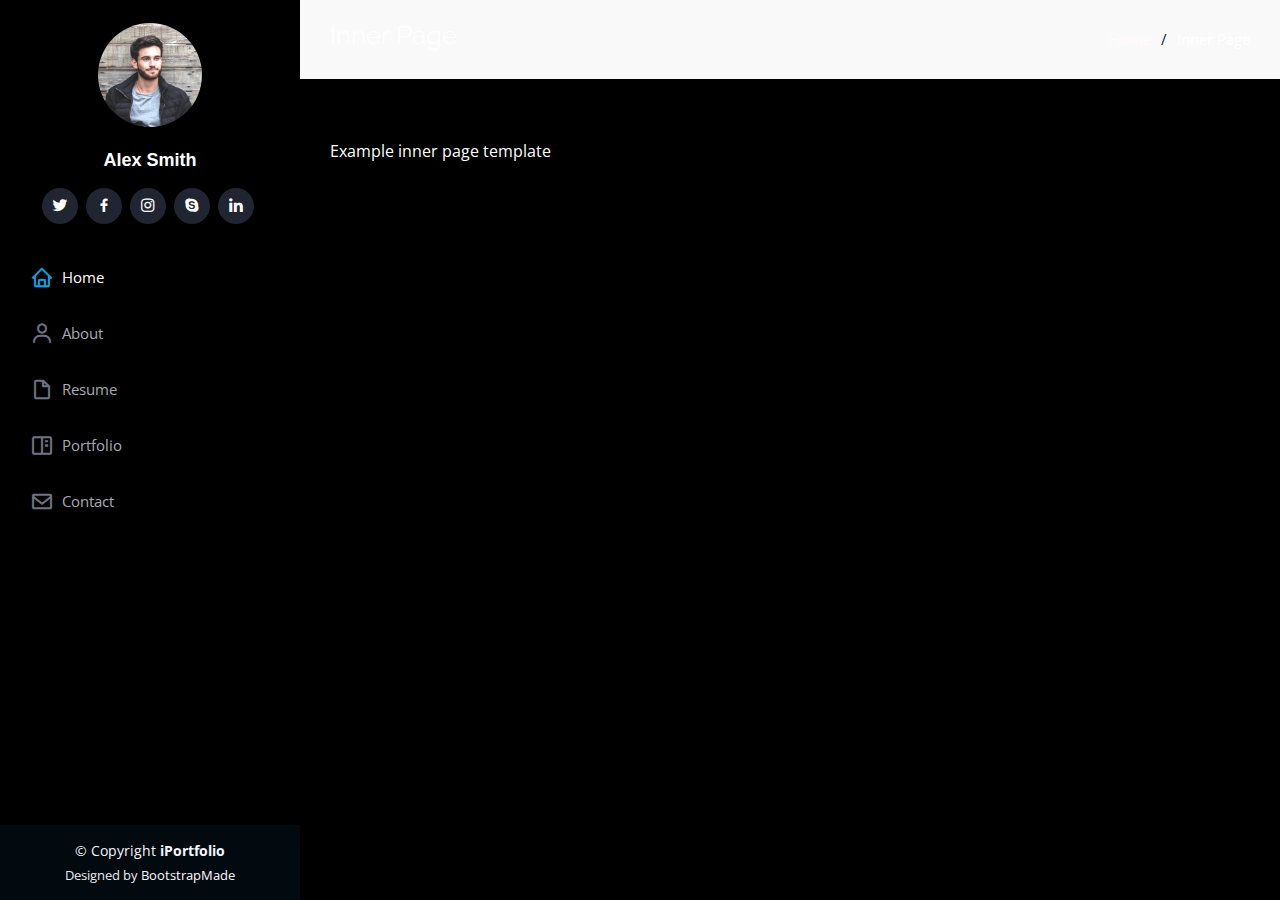
<file: inner-page.html>
<!DOCTYPE html>
<html lang="en">

<head>
  <meta charset="utf-8">
  <meta content="width=device-width, initial-scale=1.0" name="viewport">

  <title>Inner Page - iPortfolio Bootstrap Template</title>
  <meta content="" name="description">
  <meta content="" name="keywords">

  <!-- Favicons -->
  <link href="assets/img/favicon.png" rel="icon">
  <link href="assets/img/apple-touch-icon.png" rel="apple-touch-icon">

  <!-- Google Fonts -->
  <link href="https://fonts.googleapis.com/css?family=Open+Sans:300,300i,400,400i,600,600i,700,700i|Raleway:300,300i,400,400i,500,500i,600,600i,700,700i|Poppins:300,300i,400,400i,500,500i,600,600i,700,700i" rel="stylesheet">

  <!-- Vendor CSS Files -->
  <link href="assets/vendor/aos/aos.css" rel="stylesheet">
  <link href="assets/vendor/bootstrap/css/bootstrap.min.css" rel="stylesheet">
  <link href="assets/vendor/bootstrap-icons/bootstrap-icons.css" rel="stylesheet">
  <link href="assets/vendor/boxicons/css/boxicons.min.css" rel="stylesheet">
  <link href="assets/vendor/glightbox/css/glightbox.min.css" rel="stylesheet">
  <link href="assets/vendor/swiper/swiper-bundle.min.css" rel="stylesheet">

  <!-- Template Main CSS File -->
  <link href="assets/css/style.css" rel="stylesheet">

  <!-- =======================================================
  * Template Name: iPortfolio
  * Updated: Jul 27 2023 with Bootstrap v5.3.1
  * Template URL: https://bootstrapmade.com/iportfolio-bootstrap-portfolio-websites-template/
  * Author: BootstrapMade.com
  * License: https://bootstrapmade.com/license/
  ======================================================== -->
</head>

<body>

  <!-- ======= Mobile nav toggle button ======= -->
  <i class="bi bi-list mobile-nav-toggle d-xl-none"></i>

  <!-- ======= Header ======= -->
  <header id="header">
    <div class="d-flex flex-column">

      <div class="profile">
        <img src="assets/img/profile-img.jpg" alt="" class="img-fluid rounded-circle">
        <h1 class="text-light"><a href="index.html">Alex Smith</a></h1>
        <div class="social-links mt-3 text-center">
          <a href="#" class="twitter"><i class="bx bxl-twitter"></i></a>
          <a href="#" class="facebook"><i class="bx bxl-facebook"></i></a>
          <a href="#" class="instagram"><i class="bx bxl-instagram"></i></a>
          <a href="#" class="google-plus"><i class="bx bxl-skype"></i></a>
          <a href="#" class="linkedin"><i class="bx bxl-linkedin"></i></a>
        </div>
      </div>

      <nav id="navbar" class="nav-menu navbar">
        <ul>
          <li><a href="#hero" class="nav-link scrollto active"><i class="bx bx-home"></i> <span>Home</span></a></li>
          <li><a href="#about" class="nav-link scrollto"><i class="bx bx-user"></i> <span>About</span></a></li>
          <li><a href="#resume" class="nav-link scrollto"><i class="bx bx-file-blank"></i> <span>Resume</span></a></li>
          <li><a href="#portfolio" class="nav-link scrollto"><i class="bx bx-book-content"></i> <span>Portfolio</span></a></li>
          <li><a href="#contact" class="nav-link scrollto"><i class="bx bx-envelope"></i> <span>Contact</span></a></li>
        </ul>
      </nav><!-- .nav-menu -->
    </div>
  </header><!-- End Header -->

  <main id="main">

    <!-- ======= Breadcrumbs ======= -->
    <section class="breadcrumbs">
      <div class="container">

        <div class="d-flex justify-content-between align-items-center">
          <h2>Inner Page</h2>
          <ol>
            <li><a href="index.html">Home</a></li>
            <li>Inner Page</li>
          </ol>
        </div>

      </div>
    </section><!-- End Breadcrumbs -->

    <section class="inner-page">
      <div class="container">
        <p>
          Example inner page template
        </p>
      </div>
    </section>

  </main><!-- End #main -->

  <!-- ======= Footer ======= -->
  <footer id="footer">
    <div class="container">
      <div class="copyright">
        &copy; Copyright <strong><span>iPortfolio</span></strong>
      </div>
      <div class="credits">
        <!-- All the links in the footer should remain intact. -->
        <!-- You can delete the links only if you purchased the pro version. -->
        <!-- Licensing information: https://bootstrapmade.com/license/ -->
        <!-- Purchase the pro version with working PHP/AJAX contact form: https://bootstrapmade.com/iportfolio-bootstrap-portfolio-websites-template/ -->
        Designed by <a href="https://bootstrapmade.com/">BootstrapMade</a>
      </div>
    </div>
  </footer><!-- End  Footer -->

  <a href="#" class="back-to-top d-flex align-items-center justify-content-center"><i class="bi bi-arrow-up-short"></i></a>

  <!-- Vendor JS Files -->
  <script src="assets/vendor/purecounter/purecounter_vanilla.js"></script>
  <script src="assets/vendor/aos/aos.js"></script>
  <script src="assets/vendor/bootstrap/js/bootstrap.bundle.min.js"></script>
  <script src="assets/vendor/glightbox/js/glightbox.min.js"></script>
  <script src="assets/vendor/isotope-layout/isotope.pkgd.min.js"></script>
  <script src="assets/vendor/swiper/swiper-bundle.min.js"></script>
  <script src="assets/vendor/typed.js/typed.umd.js"></script>
  <script src="assets/vendor/waypoints/noframework.waypoints.js"></script>
  <script src="assets/vendor/php-email-form/validate.js"></script>

  <!-- Template Main JS File -->
  <script src="assets/js/main.js"></script>

</body>

</html>
</file>
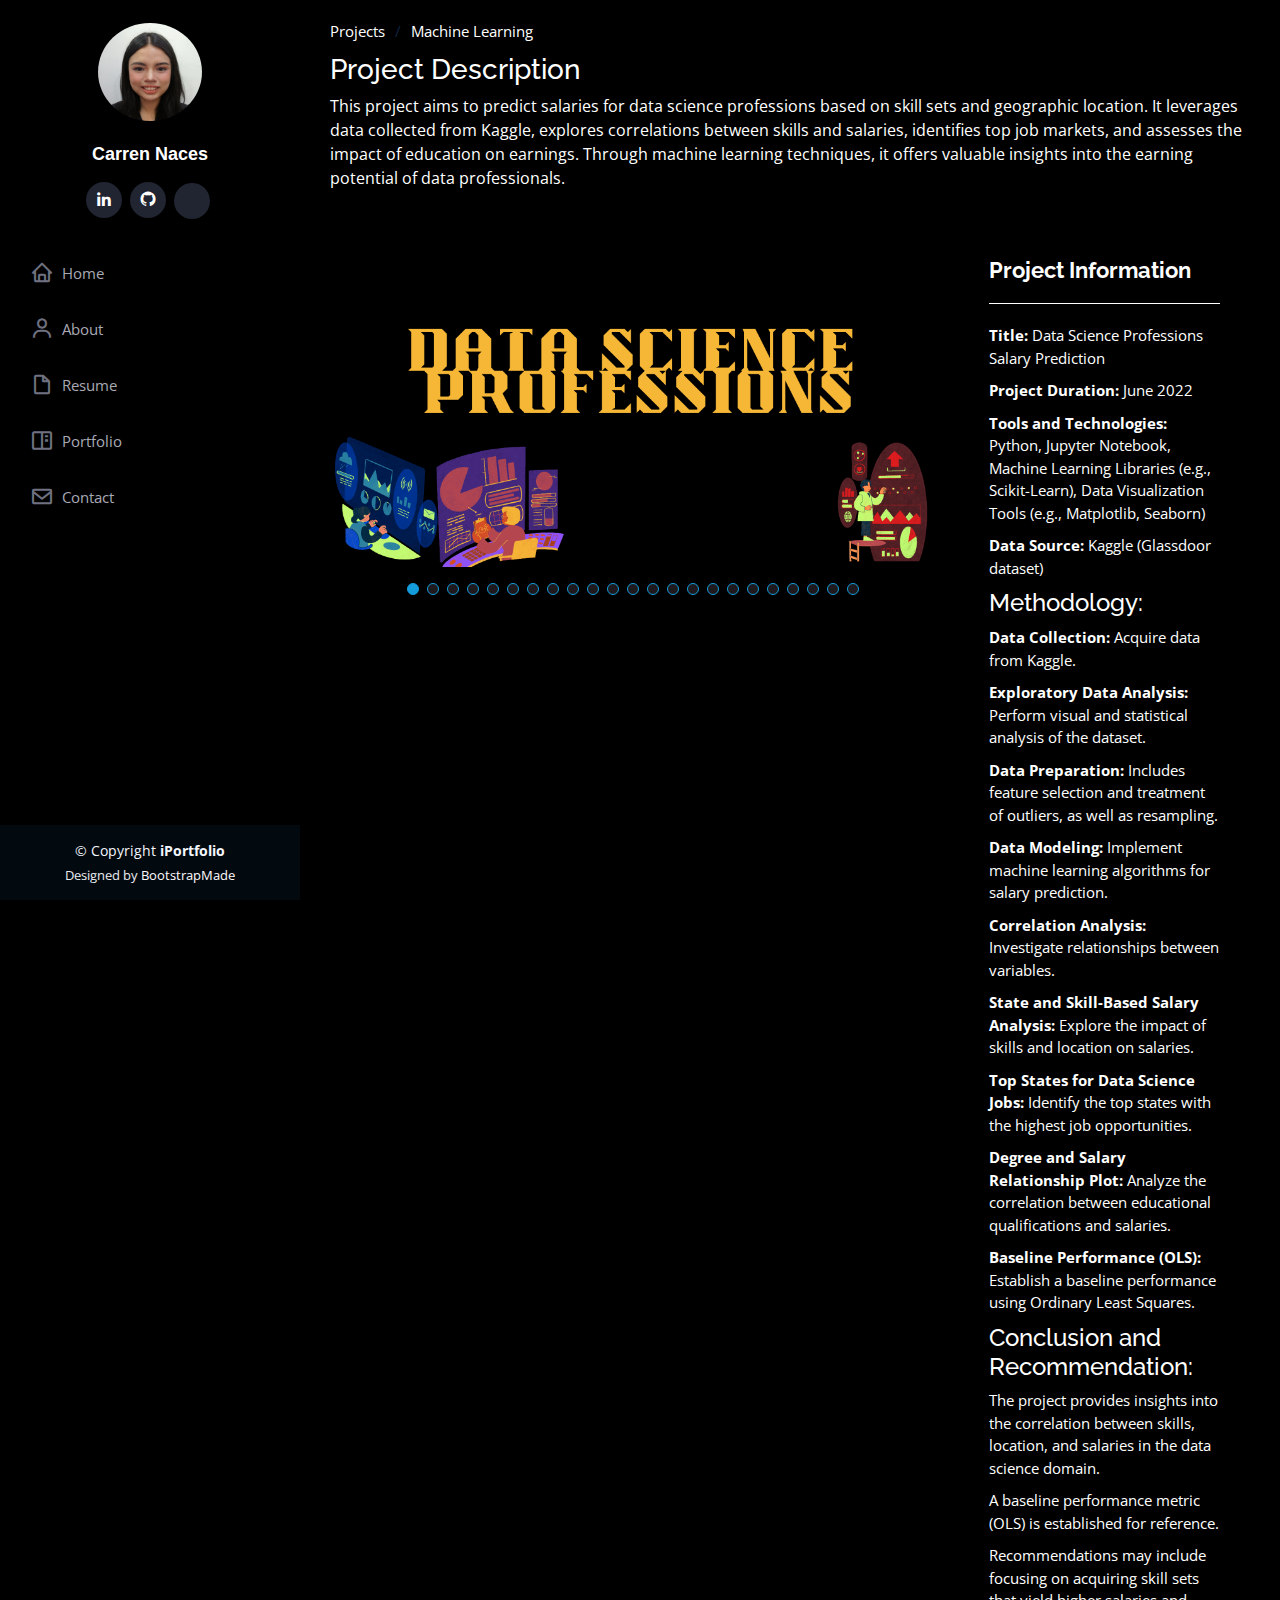
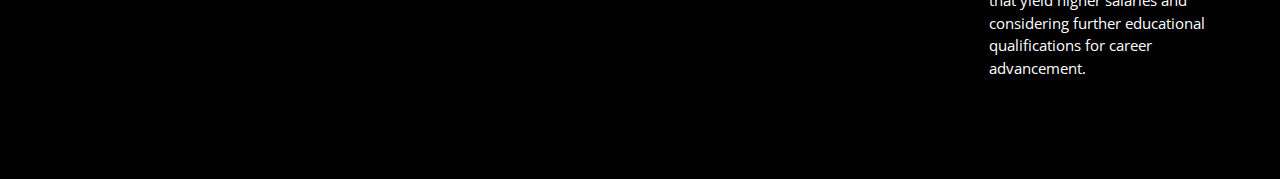
<file: machine_learning.html>
<!DOCTYPE html>
<html lang="en">

<head>
  <meta charset="utf-8">
  <meta content="width=device-width, initial-scale=1.0" name="viewport">

  <title>Portfolio Details - iPortfolio Bootstrap Template</title>
  <meta content="" name="description">
  <meta content="" name="keywords">

  <!-- Favicons -->
  <link href="assets/img/favicon.png" rel="icon">
  <link href="assets/img/apple-touch-icon.png" rel="apple-touch-icon">

  <!-- Google Fonts -->
  <link href="https://fonts.googleapis.com/css?family=Open+Sans:300,300i,400,400i,600,600i,700,700i|Raleway:300,300i,400,400i,500,500i,600,600i,700,700i|Poppins:300,300i,400,400i,500,500i,600,600i,700,700i" rel="stylesheet">

  <!-- Vendor CSS Files -->
  <link href="assets/vendor/aos/aos.css" rel="stylesheet">
  <link href="assets/vendor/bootstrap/css/bootstrap.min.css" rel="stylesheet">
  <link href="assets/vendor/bootstrap-icons/bootstrap-icons.css" rel="stylesheet">
  <link href="assets/vendor/boxicons/css/boxicons.min.css" rel="stylesheet">
  <link href="assets/vendor/glightbox/css/glightbox.min.css" rel="stylesheet">
  <link href="assets/vendor/swiper/swiper-bundle.min.css" rel="stylesheet">

  <!-- Template Main CSS File -->
  <link href="assets/css/style.css" rel="stylesheet">

  <!-- =======================================================
  * Template Name: iPortfolio
  * Updated: Jul 27 2023 with Bootstrap v5.3.1
  * Template URL: https://bootstrapmade.com/iportfolio-bootstrap-portfolio-websites-template/
  * Author: BootstrapMade.com
  * License: https://bootstrapmade.com/license/
  ======================================================== -->
</head>

<body>

  <!-- ======= Mobile nav toggle button ======= -->
  <i class="bi bi-list mobile-nav-toggle d-xl-none"></i>

  <!-- ======= Header ======= -->
  <header id="header">
    <div class="d-flex flex-column">

      <div class="profile">
        <img src="assets/img/prof.jpg" alt="" class="img-fluid rounded-circle">
        <h1 class="text-light"><a href="index.html">Carren Naces</a></h1>
        <div class="social-links mt-3 text-center">
          <a href="https://www.linkedin.com/in/carreneuricanaces/" class="linkedin"><i class="bx bxl-linkedin"></i></a>
          <a href="https://github.com/carreneurica" class="github"><i class="bx bxl-github"></i></a>
          <a href="https://www.kaggle.com/carreneuricanaces" class="kaggle"><i class="bx bxl-kaggle"></i></a>
      </div>
      </div>

      <nav id="navbar" class="nav-menu navbar">
        <ul>
          <li><a href="index.html" class="nav-link"><i class="bx bx-home"></i> <span>Home</span></a></li>
          <li><a href="index.html#about" class="nav-link"><i class="bx bx-user"></i> <span>About</span></a></li>
          <li><a href="index.html#resume" class="nav-link"><i class="bx bx-file-blank"></i> <span>Resume</span></a></li>
          <li><a href="index.html#portfolio" class="nav-link"><i class="bx bx-book-content"></i> <span>Portfolio</span></a></li>
          <li><a href="index.html#contact" class="nav-link"><i class="bx bx-envelope"></i> <span>Contact</span></a></li>
        </ul>
      </nav><!-- .nav-menu -->
    </div>
  </header><!-- End Header -->

  <main id="main">

    <!-- ======= Breadcrumbs ======= -->
    <section id="breadcrumbs" class="breadcrumbs">
      <div class="container">

        <div class="d-flex justify-content-between align-items-center">

          <ol>
            <li>Projects</li>
            <li>Machine Learning</li>
          </ol>
        </div>

        <div class="col-lg-12">
          <div class="portfolio-description">
            <h3>Project Description</h3>
            <p>
              This project aims to predict salaries for data science professions based on skill sets and geographic location. It leverages data collected from Kaggle, explores correlations between skills and salaries, identifies top job markets, and assesses the impact of education on earnings. Through machine learning techniques, it offers valuable insights into the earning potential of data professionals.
            </p>
          </div>




      </div>
    </section><!-- End Breadcrumbs -->

<!-- ======= Portfolio Details Section ======= -->
<section id="portfolio-details" class="portfolio-details">
  <div class="container">
    <div class="row gy-4">
      <div class="col-lg-8">
        <div class="portfolio-details-slider swiper">
          <div class="swiper-wrapper align-items-center">
            <div class="swiper-slide">
              <img src="assets/img/port_pics/ml/a.png" alt="">
            </div>
            <div class="swiper-slide">
              <img src="assets/img/port_pics/ml/b.png" alt="">
            </div>
            <div class="swiper-slide">
              <img src="assets/img/port_pics/ml/c.png" alt="">
            </div>
            <div class="swiper-slide">
              <img src="assets/img/port_pics/ml/d.png" alt="">
            </div>
            <div class="swiper-slide">
              <img src="assets/img/port_pics/ml/e.png" alt="">
            </div>
            <div class="swiper-slide">
              <img src="assets/img/port_pics/ml/f.png" alt="">
            </div>
            <div class="swiper-slide">
              <img src="assets/img/port_pics/ml/g.png" alt="">
            </div>
            <div class="swiper-slide">
              <img src="assets/img/port_pics/ml/h.png" alt="">
            </div>
            <div class="swiper-slide">
              <img src="assets/img/port_pics/ml/i.png" alt="">
            </div>
            <div class="swiper-slide">
              <img src="assets/img/port_pics/ml/j.png" alt="">
            </div>
            <div class="swiper-slide">
              <img src="assets/img/port_pics/ml/k.png" alt="">
            </div>
            <div class="swiper-slide">
              <img src="assets/img/port_pics/ml/l.png" alt="">
            </div>
            <div class="swiper-slide">
              <img src="assets/img/port_pics/ml/m.png" alt="">
            </div>
            <div class="swiper-slide">
              <img src="assets/img/port_pics/ml/n.png" alt="">
            </div>
            <div class="swiper-slide">
              <img src="assets/img/port_pics/ml/o.png" alt="">
            </div>
            <div class="swiper-slide">
              <img src="assets/img/port_pics/ml/p.png" alt="">
            </div>
            <div class="swiper-slide">
              <img src="assets/img/port_pics/ml/q.png" alt="">
            </div>
            <div class="swiper-slide">
              <img src="assets/img/port_pics/ml/r.png" alt="">
            </div>
            <div class="swiper-slide">
              <img src="assets/img/port_pics/ml/s.png" alt="">
            </div>
            <div class="swiper-slide">
              <img src="assets/img/port_pics/ml/t.png" alt="">
            </div>
            <div class="swiper-slide">
              <img src="assets/img/port_pics/ml/u.png" alt="">
            </div>
            <div class="swiper-slide">
              <img src="assets/img/port_pics/ml/v.png" alt="">
            </div>
            <div class="swiper-slide">
              <img src="assets/img/port_pics/ml/w.png" alt="">
            </div>

          </div>
          <div class="swiper-pagination"></div>
        </div>
      </div>

      
      <div class="col-lg-4">
        <div class="portfolio-info">
          <h3>Project Information</h3>
          <style>
            /* Add some basic styling for better presentation */
            ul {
                list-style-type: none;
                margin: 0;
                padding: 0;
            }
    
            li {
                margin-bottom: 10px;
            }
    
            strong {
                font-weight: bold;
            }
          </style>
          <ul>
            <li><strong>Title:</strong> Data Science Professions Salary Prediction</li>
            <li><strong>Project Duration:</strong> June 2022 </li>
            <li><strong>Tools and Technologies:</strong> Python, Jupyter Notebook, Machine Learning Libraries (e.g., Scikit-Learn), Data Visualization Tools (e.g., Matplotlib, Seaborn)</li>
            <li><strong>Data Source:</strong> Kaggle (Glassdoor dataset)</li>
          </ul>
          
          <h4>Methodology:</h3>
          <ul>
            <li><strong>Data Collection:</strong> Acquire data from Kaggle.</li>
            <li><strong>Exploratory Data Analysis:</strong> Perform visual and statistical analysis of the dataset.</li>
            <li><strong>Data Preparation:</strong> Includes feature selection and treatment of outliers, as well as resampling.</li>
            <li><strong>Data Modeling:</strong> Implement machine learning algorithms for salary prediction.</li>
            <li><strong>Correlation Analysis:</strong> Investigate relationships between variables.</li>
            <li><strong>State and Skill-Based Salary Analysis:</strong> Explore the impact of skills and location on salaries.</li>
            <li><strong>Top States for Data Science Jobs:</strong> Identify the top states with the highest job opportunities.</li>
            <li><strong>Degree and Salary Relationship Plot:</strong> Analyze the correlation between educational qualifications and salaries.</li>
            <li><strong>Baseline Performance (OLS):</strong> Establish a baseline performance using Ordinary Least Squares.</li>
          </ul>
          
          <h4>Conclusion and Recommendation:</h3>
          <ul>
            <li>The project provides insights into the correlation between skills, location, and salaries in the data science domain.</li>
            <li>A baseline performance metric (OLS) is established for reference.</li>
            <li>Recommendations may include focusing on acquiring skill sets that yield higher salaries and considering further educational qualifications for career advancement.</li>
          </ul>
          

      
      </div>
    </div>

      
      </div>
    </div>


  </div>
</section>
<!-- End #main -->

  </main><!-- End #main -->

  <!-- ======= Footer ======= -->
  <footer id="footer">
    <div class="container">
      <div class="copyright">
        &copy; Copyright <strong><span>iPortfolio</span></strong>
      </div>
      <div class="credits">
        <!-- All the links in the footer should remain intact. -->
        <!-- You can delete the links only if you purchased the pro version. -->
        <!-- Licensing information: https://bootstrapmade.com/license/ -->
        <!-- Purchase the pro version with working PHP/AJAX contact form: https://bootstrapmade.com/iportfolio-bootstrap-portfolio-websites-template/ -->
        Designed by <a href="https://bootstrapmade.com/">BootstrapMade</a>
      </div>
    </div>
  </footer><!-- End  Footer -->

  <a href="#" class="back-to-top d-flex align-items-center justify-content-center"><i class="bi bi-arrow-up-short"></i></a>

  <!-- Vendor JS Files -->
  <script src="assets/vendor/purecounter/purecounter_vanilla.js"></script>
  <script src="assets/vendor/aos/aos.js"></script>
  <script src="assets/vendor/bootstrap/js/bootstrap.bundle.min.js"></script>
  <script src="assets/vendor/glightbox/js/glightbox.min.js"></script>
  <script src="assets/vendor/isotope-layout/isotope.pkgd.min.js"></script>
  <script src="assets/vendor/swiper/swiper-bundle.min.js"></script>
  <script src="assets/vendor/typed.js/typed.umd.js"></script>
  <script src="assets/vendor/waypoints/noframework.waypoints.js"></script>
  <script src="assets/vendor/php-email-form/validate.js"></script>

  <!-- Template Main JS File -->
  <script src="assets/js/main.js"></script>

</body>

</html>
</file>
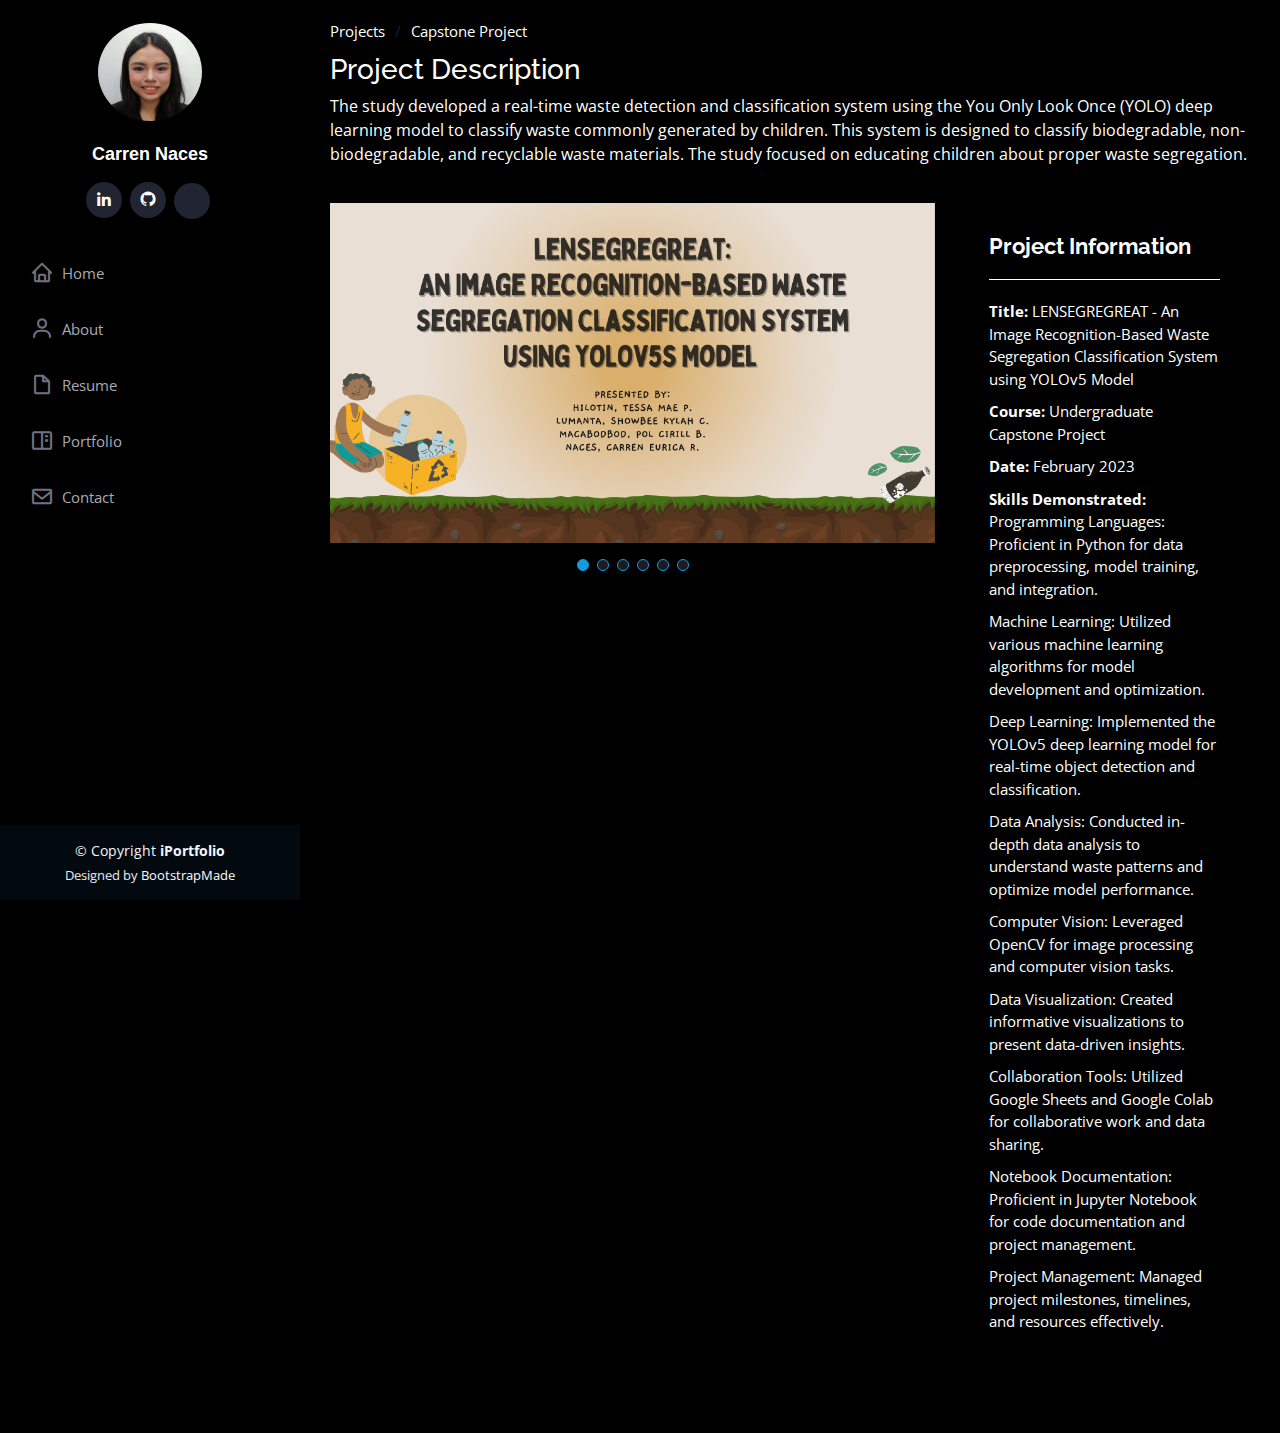
<file: portfolio-details.html>
<!DOCTYPE html>
<html lang="en">

<head>
  <meta charset="utf-8">
  <meta content="width=device-width, initial-scale=1.0" name="viewport">

  <title>Portfolio Details - iPortfolio Bootstrap Template</title>
  <meta content="" name="description">
  <meta content="" name="keywords">

  <!-- Favicons -->
  <link href="assets/img/favicon.png" rel="icon">
  <link href="assets/img/apple-touch-icon.png" rel="apple-touch-icon">

  <!-- Google Fonts -->
  <link href="https://fonts.googleapis.com/css?family=Open+Sans:300,300i,400,400i,600,600i,700,700i|Raleway:300,300i,400,400i,500,500i,600,600i,700,700i|Poppins:300,300i,400,400i,500,500i,600,600i,700,700i" rel="stylesheet">

  <!-- Vendor CSS Files -->
  <link href="assets/vendor/aos/aos.css" rel="stylesheet">
  <link href="assets/vendor/bootstrap/css/bootstrap.min.css" rel="stylesheet">
  <link href="assets/vendor/bootstrap-icons/bootstrap-icons.css" rel="stylesheet">
  <link href="assets/vendor/boxicons/css/boxicons.min.css" rel="stylesheet">
  <link href="assets/vendor/glightbox/css/glightbox.min.css" rel="stylesheet">
  <link href="assets/vendor/swiper/swiper-bundle.min.css" rel="stylesheet">

  <!-- Template Main CSS File -->
  <link href="assets/css/style.css" rel="stylesheet">

  <!-- =======================================================
  * Template Name: iPortfolio
  * Updated: Jul 27 2023 with Bootstrap v5.3.1
  * Template URL: https://bootstrapmade.com/iportfolio-bootstrap-portfolio-websites-template/
  * Author: BootstrapMade.com
  * License: https://bootstrapmade.com/license/
  ======================================================== -->
</head>

<body>

  <!-- ======= Mobile nav toggle button ======= -->
  <i class="bi bi-list mobile-nav-toggle d-xl-none"></i>

  <!-- ======= Header ======= -->
  <header id="header">
    <div class="d-flex flex-column">

      <div class="profile">
        <img src="assets/img/prof.jpg" alt="" class="img-fluid rounded-circle">
        <h1 class="text-light"><a href="index.html">Carren Naces</a></h1>
        <div class="social-links mt-3 text-center">
          <a href="https://www.linkedin.com/in/carreneuricanaces/" class="linkedin"><i class="bx bxl-linkedin"></i></a>
          <a href="https://github.com/carreneurica" class="github"><i class="bx bxl-github"></i></a>
          <a href="https://www.kaggle.com/carreneuricanaces" class="kaggle"><i class="bx bxl-kaggle"></i></a>
      </div>
      </div>

      <nav id="navbar" class="nav-menu navbar">
        <ul>
          <li><a href="index.html" class="nav-link"><i class="bx bx-home"></i> <span>Home</span></a></li>
          <li><a href="index.html#about" class="nav-link"><i class="bx bx-user"></i> <span>About</span></a></li>
          <li><a href="index.html#resume" class="nav-link"><i class="bx bx-file-blank"></i> <span>Resume</span></a></li>
          <li><a href="index.html#portfolio" class="nav-link"><i class="bx bx-book-content"></i> <span>Portfolio</span></a></li>
          <li><a href="index.html#contact" class="nav-link"><i class="bx bx-envelope"></i> <span>Contact</span></a></li>
        </ul>
      </nav><!-- .nav-menu -->
    </div>
  </header><!-- End Header -->

  <main id="main">

    <!-- ======= Breadcrumbs ======= -->
    <section id="breadcrumbs" class="breadcrumbs">
      <div class="container">

        <div class="d-flex justify-content-between align-items-center">

          <ol>
            <li>Projects</li>
            <li>Capstone Project</li>
          </ol>
        </div>

        <div class="col-lg-12">
          <div class="portfolio-description">
            <h3>Project Description</h3>
            <p>
              The study developed a real-time waste detection and classification system using the You Only Look Once (YOLO) deep learning model to classify waste commonly generated by children. This system is designed to classify biodegradable, non-biodegradable, and recyclable waste materials. The study focused on educating children about proper waste segregation.
            </p>
          </div>

      </div>
    </section><!-- End Breadcrumbs -->

<!-- ======= Portfolio Details Section ======= -->
<section id="portfolio-details" class="portfolio-details">
  <div class="container">
    <div class="row gy-4">
      <div class="col-lg-8">
        <div class="portfolio-details-slider swiper">
          <div class="swiper-wrapper align-items-center">
            <div class="swiper-slide">
              <img src="assets/img/port_pics/1.png" alt="">
            </div>
            <div class="swiper-slide">
              <img src="assets/img/port_pics/2.png" alt="">
            </div>
            <div class="swiper-slide">
              <img src="assets/img/port_pics/3.png" alt="">
            </div>
            <div class="swiper-slide">
              <img src="assets/img/port_pics/4.png" alt="">
            </div>
            <div class="swiper-slide">
              <img src="assets/img/port_pics/5.png" alt="">
            </div>
            <div class="swiper-slide">
              <img src="assets/img/port_pics/6.png" alt="">
            </div>
          </div>
          <div class="swiper-pagination"></div>
        </div>
      </div>

      
      <div class="col-lg-4">
        <div class="portfolio-info">
          <h3>Project Information</h3>
          <style>
            /* Add some basic styling for better presentation */
            ul {
                list-style-type: none;
                margin: 0;
                padding: 0;
            }
    
            li {
                margin-bottom: 10px;
            }
    
            strong {
                font-weight: bold;
            }
          </style>
          <ul>
            <li><strong>Title:</strong> LENSEGREGREAT - An Image Recognition-Based Waste Segregation Classification System using YOLOv5 Model</li>
            <li><strong>Course:</strong> Undergraduate Capstone Project</li>
            <li><strong>Date:</strong> February 2023</li>
            <li><strong>Skills Demonstrated:</strong>
              <ul>
                <li>Programming Languages: Proficient in Python for data preprocessing, model training, and integration.</li>
                <li>Machine Learning: Utilized various machine learning algorithms for model development and optimization.</li>
                <li>Deep Learning: Implemented the YOLOv5 deep learning model for real-time object detection and classification.</li>
                <li>Data Analysis: Conducted in-depth data analysis to understand waste patterns and optimize model performance.</li>
                <li>Computer Vision: Leveraged OpenCV for image processing and computer vision tasks.</li>
                <li>Data Visualization: Created informative visualizations to present data-driven insights.</li>
                <li>Collaboration Tools: Utilized Google Sheets and Google Colab for collaborative work and data sharing.</li>
                <li>Notebook Documentation: Proficient in Jupyter Notebook for code documentation and project management.</li>
                <li>Project Management: Managed project milestones, timelines, and resources effectively.</li>
              </ul>
            </li>
          </ul>
        </div>
      </div>

      
      </div>
    </div>

      
      </div>
    </div>


  </div>
</section>
<!-- End #main -->

  </main><!-- End #main -->

  <!-- ======= Footer ======= -->
  <footer id="footer">
    <div class="container">
      <div class="copyright">
        &copy; Copyright <strong><span>iPortfolio</span></strong>
      </div>
      <div class="credits">
        <!-- All the links in the footer should remain intact. -->
        <!-- You can delete the links only if you purchased the pro version. -->
        <!-- Licensing information: https://bootstrapmade.com/license/ -->
        <!-- Purchase the pro version with working PHP/AJAX contact form: https://bootstrapmade.com/iportfolio-bootstrap-portfolio-websites-template/ -->
        Designed by <a href="https://bootstrapmade.com/">BootstrapMade</a>
      </div>
    </div>
  </footer><!-- End  Footer -->

  <a href="#" class="back-to-top d-flex align-items-center justify-content-center"><i class="bi bi-arrow-up-short"></i></a>

  <!-- Vendor JS Files -->
  <script src="assets/vendor/purecounter/purecounter_vanilla.js"></script>
  <script src="assets/vendor/aos/aos.js"></script>
  <script src="assets/vendor/bootstrap/js/bootstrap.bundle.min.js"></script>
  <script src="assets/vendor/glightbox/js/glightbox.min.js"></script>
  <script src="assets/vendor/isotope-layout/isotope.pkgd.min.js"></script>
  <script src="assets/vendor/swiper/swiper-bundle.min.js"></script>
  <script src="assets/vendor/typed.js/typed.umd.js"></script>
  <script src="assets/vendor/waypoints/noframework.waypoints.js"></script>
  <script src="assets/vendor/php-email-form/validate.js"></script>

  <!-- Template Main JS File -->
  <script src="assets/js/main.js"></script>

</body>

</html>
</file>
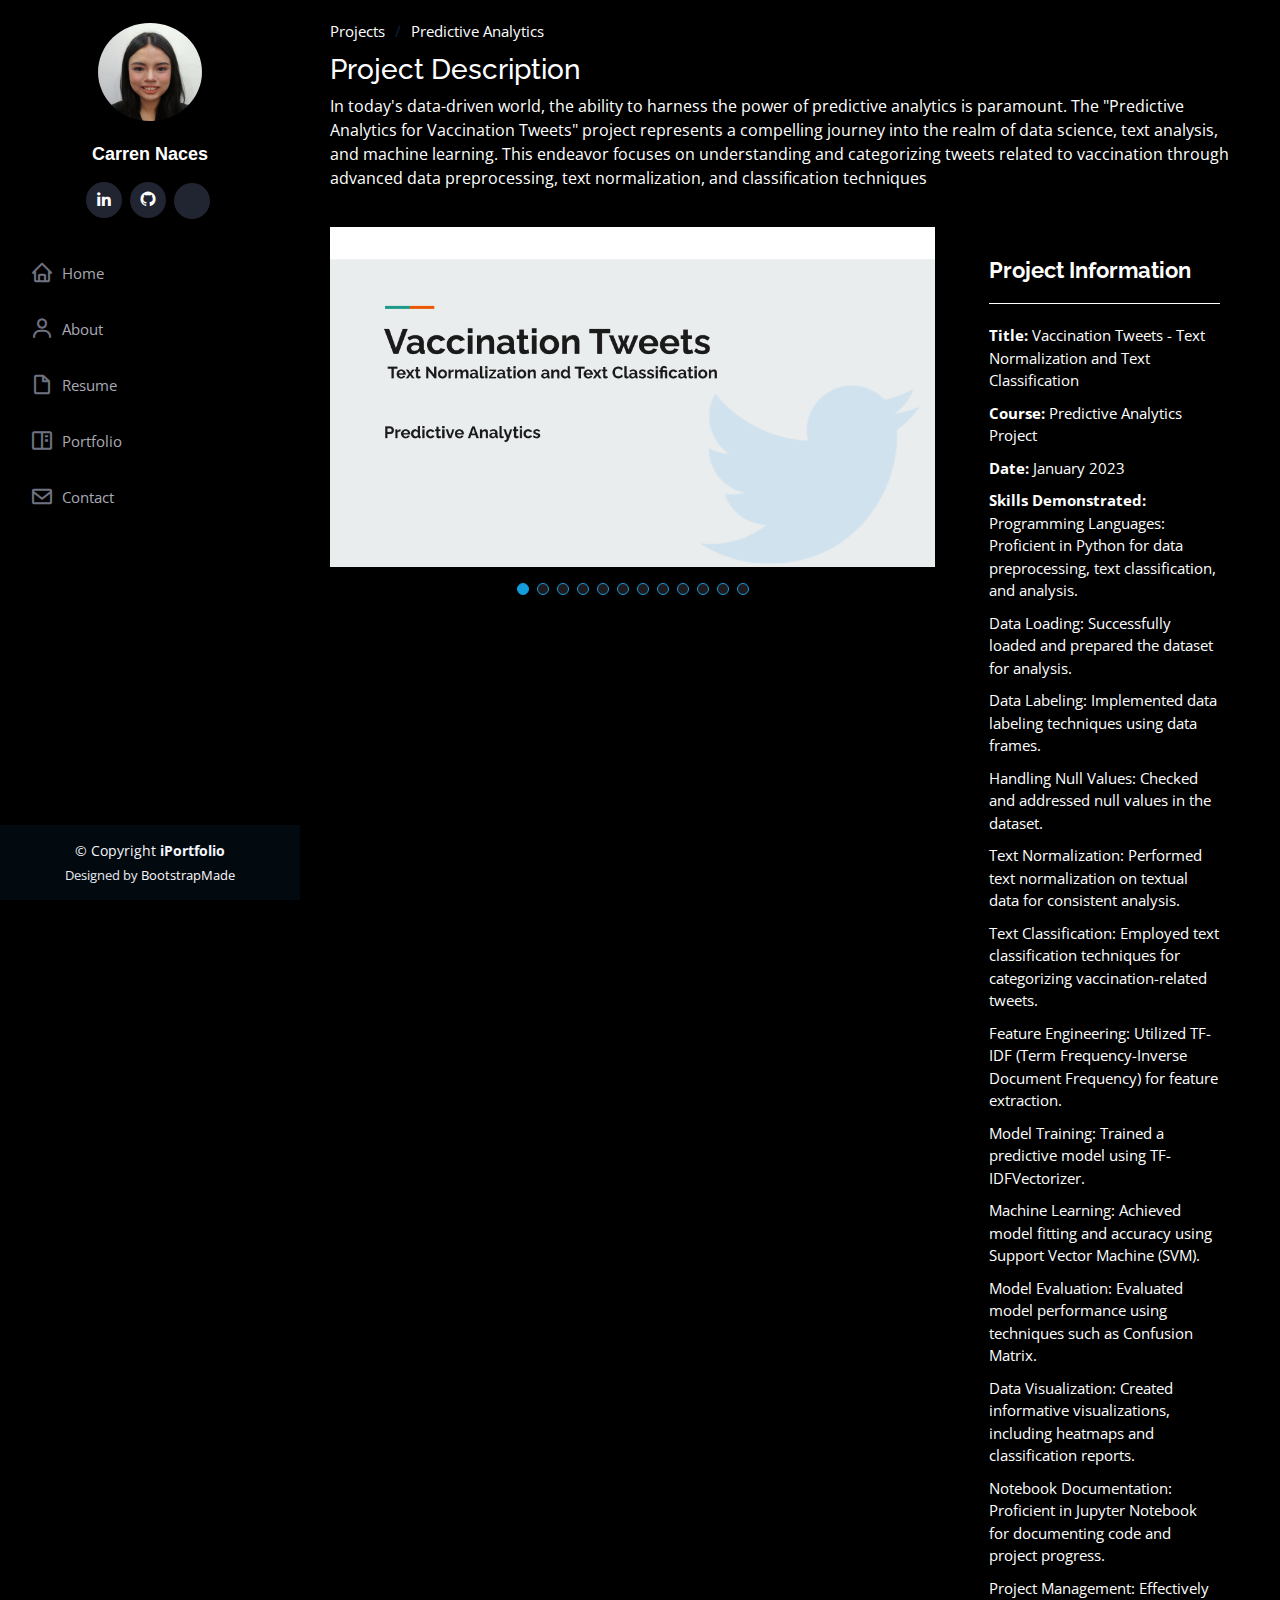
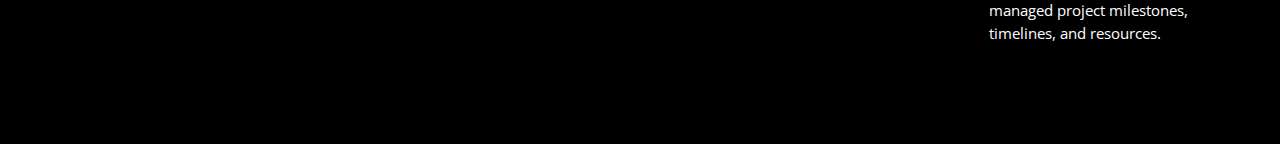
<file: predictive_analytics.html>
<!DOCTYPE html>
<html lang="en">

<head>
  <meta charset="utf-8">
  <meta content="width=device-width, initial-scale=1.0" name="viewport">

  <title>Portfolio Details - iPortfolio Bootstrap Template</title>
  <meta content="" name="description">
  <meta content="" name="keywords">

  <!-- Favicons -->
  <link href="assets/img/favicon.png" rel="icon">
  <link href="assets/img/apple-touch-icon.png" rel="apple-touch-icon">

  <!-- Google Fonts -->
  <link href="https://fonts.googleapis.com/css?family=Open+Sans:300,300i,400,400i,600,600i,700,700i|Raleway:300,300i,400,400i,500,500i,600,600i,700,700i|Poppins:300,300i,400,400i,500,500i,600,600i,700,700i" rel="stylesheet">

  <!-- Vendor CSS Files -->
  <link href="assets/vendor/aos/aos.css" rel="stylesheet">
  <link href="assets/vendor/bootstrap/css/bootstrap.min.css" rel="stylesheet">
  <link href="assets/vendor/bootstrap-icons/bootstrap-icons.css" rel="stylesheet">
  <link href="assets/vendor/boxicons/css/boxicons.min.css" rel="stylesheet">
  <link href="assets/vendor/glightbox/css/glightbox.min.css" rel="stylesheet">
  <link href="assets/vendor/swiper/swiper-bundle.min.css" rel="stylesheet">

  <!-- Template Main CSS File -->
  <link href="assets/css/style.css" rel="stylesheet">

  <!-- =======================================================
  * Template Name: iPortfolio
  * Updated: Jul 27 2023 with Bootstrap v5.3.1
  * Template URL: https://bootstrapmade.com/iportfolio-bootstrap-portfolio-websites-template/
  * Author: BootstrapMade.com
  * License: https://bootstrapmade.com/license/
  ======================================================== -->
</head>

<body>

  <!-- ======= Mobile nav toggle button ======= -->
  <i class="bi bi-list mobile-nav-toggle d-xl-none"></i>

  <!-- ======= Header ======= -->
  <header id="header">
    <div class="d-flex flex-column">

      <div class="profile">
        <img src="assets/img/prof.jpg" alt="" class="img-fluid rounded-circle">
        <h1 class="text-light"><a href="index.html">Carren Naces</a></h1>
        <div class="social-links mt-3 text-center">
          <a href="https://www.linkedin.com/in/carreneuricanaces/" class="linkedin"><i class="bx bxl-linkedin"></i></a>
          <a href="https://github.com/carreneurica" class="github"><i class="bx bxl-github"></i></a>
          <a href="https://www.kaggle.com/carreneuricanaces" class="kaggle"><i class="bx bxl-kaggle"></i></a>
      </div>
      </div>

      <nav id="navbar" class="nav-menu navbar">
        <ul>
          <li><a href="index.html" class="nav-link"><i class="bx bx-home"></i> <span>Home</span></a></li>
          <li><a href="index.html#about" class="nav-link"><i class="bx bx-user"></i> <span>About</span></a></li>
          <li><a href="index.html#resume" class="nav-link"><i class="bx bx-file-blank"></i> <span>Resume</span></a></li>
          <li><a href="index.html#portfolio" class="nav-link"><i class="bx bx-book-content"></i> <span>Portfolio</span></a></li>
          <li><a href="index.html#contact" class="nav-link"><i class="bx bx-envelope"></i> <span>Contact</span></a></li>
        </ul>
      </nav><!-- .nav-menu -->
    </div>
  </header><!-- End Header -->

  <main id="main">

    <!-- ======= Breadcrumbs ======= -->
    <section id="breadcrumbs" class="breadcrumbs">
      <div class="container">

        <div class="d-flex justify-content-between align-items-center">

          <ol>
            <li>Projects</li>
            <li>Predictive Analytics</li>
          </ol>
        </div>

        <div class="col-lg-12">
          <div class="portfolio-description">
            <h3>Project Description</h3>
            <p>
              In today's data-driven world, the ability to harness the power of predictive analytics is paramount. The "Predictive Analytics for Vaccination Tweets" project represents a compelling journey into the realm of data science, text analysis, and machine learning. This endeavor focuses on understanding and categorizing tweets related to vaccination through advanced data preprocessing, text normalization, and classification techniques
            </p>
          </div>




      </div>
    </section><!-- End Breadcrumbs -->

<!-- ======= Portfolio Details Section ======= -->
<section id="portfolio-details" class="portfolio-details">
  <div class="container">
    <div class="row gy-4">
      <div class="col-lg-8">
        <div class="portfolio-details-slider swiper">
          <div class="swiper-wrapper align-items-center">
            <div class="swiper-slide">
              <img src="assets/img/port_pics/v1.png" alt="">
            </div>
            <div class="swiper-slide">
              <img src="assets/img/port_pics/v2.png" alt="">
            </div>
            <div class="swiper-slide">
              <img src="assets/img/port_pics/v3.png" alt="">
            </div>
            <div class="swiper-slide">
              <img src="assets/img/port_pics/v4.png" alt="">
            </div>
            <div class="swiper-slide">
              <img src="assets/img/port_pics/v5.png" alt="">
            </div>
            <div class="swiper-slide">
              <img src="assets/img/port_pics/v6.png" alt="">
            </div>
            <div class="swiper-slide">
              <img src="assets/img/port_pics/v7.png" alt="">
            </div>
            <div class="swiper-slide">
              <img src="assets/img/port_pics/v8.png" alt="">
            </div>
            <div class="swiper-slide">
              <img src="assets/img/port_pics/v9.png" alt="">
            </div>
            <div class="swiper-slide">
              <img src="assets/img/port_pics/v10.png" alt="">
            </div>
            <div class="swiper-slide">
              <img src="assets/img/port_pics/v11.png" alt="">
            </div>
            <div class="swiper-slide">
              <img src="assets/img/port_pics/v12.png" alt="">
            </div>
          </div>
          <div class="swiper-pagination"></div>
        </div>
      </div>

      
      <div class="col-lg-4">
        <div class="portfolio-info">
          <h3>Project Information</h3>
          <style>
            /* Add some basic styling for better presentation */
            ul {
                list-style-type: none;
                margin: 0;
                padding: 0;
            }
    
            li {
                margin-bottom: 10px;
            }
    
            strong {
                font-weight: bold;
            }
          </style>
          <ul>
            <li><strong>Title:</strong> Vaccination Tweets - Text Normalization and Text Classification</li>
            <li><strong>Course:</strong> Predictive Analytics Project</li>
            <li><strong>Date:</strong> January 2023</li>
            <li><strong>Skills Demonstrated:</strong>
              <ul>
                <li>Programming Languages: Proficient in Python for data preprocessing, text classification, and analysis.</li>
                <li>Data Loading: Successfully loaded and prepared the dataset for analysis.</li>
                <li>Data Labeling: Implemented data labeling techniques using data frames.</li>
                <li>Handling Null Values: Checked and addressed null values in the dataset.</li>
                <li>Text Normalization: Performed text normalization on textual data for consistent analysis.</li>
                <li>Text Classification: Employed text classification techniques for categorizing vaccination-related tweets.</li>
                <li>Feature Engineering: Utilized TF-IDF (Term Frequency-Inverse Document Frequency) for feature extraction.</li>
                <li>Model Training: Trained a predictive model using TF-IDFVectorizer.</li>
                <li>Machine Learning: Achieved model fitting and accuracy using Support Vector Machine (SVM).</li>
                <li>Model Evaluation: Evaluated model performance using techniques such as Confusion Matrix.</li>
                <li>Data Visualization: Created informative visualizations, including heatmaps and classification reports.</li>
                <li>Notebook Documentation: Proficient in Jupyter Notebook for documenting code and project progress.</li>
                <li>Project Management: Effectively managed project milestones, timelines, and resources.</li>
              </ul>
            </li>
          </ul>
        </div>
      </div>

      
      </div>
    </div>

      
      </div>
    </div>


  </div>
</section>
<!-- End #main -->

  </main><!-- End #main -->

  <!-- ======= Footer ======= -->
  <footer id="footer">
    <div class="container">
      <div class="copyright">
        &copy; Copyright <strong><span>iPortfolio</span></strong>
      </div>
      <div class="credits">
        <!-- All the links in the footer should remain intact. -->
        <!-- You can delete the links only if you purchased the pro version. -->
        <!-- Licensing information: https://bootstrapmade.com/license/ -->
        <!-- Purchase the pro version with working PHP/AJAX contact form: https://bootstrapmade.com/iportfolio-bootstrap-portfolio-websites-template/ -->
        Designed by <a href="https://bootstrapmade.com/">BootstrapMade</a>
      </div>
    </div>
  </footer><!-- End  Footer -->

  <a href="#" class="back-to-top d-flex align-items-center justify-content-center"><i class="bi bi-arrow-up-short"></i></a>

  <!-- Vendor JS Files -->
  <script src="assets/vendor/purecounter/purecounter_vanilla.js"></script>
  <script src="assets/vendor/aos/aos.js"></script>
  <script src="assets/vendor/bootstrap/js/bootstrap.bundle.min.js"></script>
  <script src="assets/vendor/glightbox/js/glightbox.min.js"></script>
  <script src="assets/vendor/isotope-layout/isotope.pkgd.min.js"></script>
  <script src="assets/vendor/swiper/swiper-bundle.min.js"></script>
  <script src="assets/vendor/typed.js/typed.umd.js"></script>
  <script src="assets/vendor/waypoints/noframework.waypoints.js"></script>
  <script src="assets/vendor/php-email-form/validate.js"></script>

  <!-- Template Main JS File -->
  <script src="assets/js/main.js"></script>

</body>

</html>
</file>
<file: assets/css/style.css>
/**
* Template Name: iPortfolio
* Updated: Jul 27 2023 with Bootstrap v5.3.1
* Template URL: https://bootstrapmade.com/iportfolio-bootstrap-portfolio-websites-template/
* Author: BootstrapMade.com
* License: https://bootstrapmade.com/license/
*/

/*--------------------------------------------------------------
# General
--------------------------------------------------------------*/
body {
  font-family: "Open Sans", sans-serif;
  color: #ffffff;
  background: #000000;
}

a {
  color: #fffafe;
  text-decoration: none;  
}

a:hover {
  color: #37b3ed;
  text-decoration: none;
}

h1,
h2,
h3,
h4,
h5,
h6 {
  font-family: "Raleway", sans-serif;
}

/*--------------------------------------------------------------
# Back to top button
--------------------------------------------------------------*/
.back-to-top {
  position: fixed;
  visibility: hidden;
  opacity: 0;
  right: 15px;
  bottom: 15px;
  z-index: 996;
  background: #149ddd;
  width: 40px;
  height: 40px;
  border-radius: 50px;
  transition: all 0.4s;
}

.back-to-top i {
  font-size: 28px;
  color: #ffffff;
  line-height: 0;
}

.back-to-top:hover {
  background: #149ddd;
  color: #fff;
}

.back-to-top.active {
  visibility: visible;
  opacity: 1;
}

/*--------------------------------------------------------------
# Header
--------------------------------------------------------------*/
/* Header */
#header {
  position: fixed;
  top: 0;
  left: 0;
  bottom: 0;
  width: 300px;
  transition: all ease-in-out 0.5s;
  z-index: 9997;
  transition: all 0.5s;
  padding: 0 15px;
  background: #000000; /* Background color changed to black */
  overflow-y: auto;
  color: #ffffff; /* Text color changed to white */
}

#header .profile img {
  margin: 15px auto;
  display: block;
  width: 120px;
  border: 8px solid #000000;
}

#header .profile h1 {
  font-size: 18px;
  margin: 0;
  padding: 0;
  font-weight: 600;
  -moz-text-align-last: center;
  text-align-last: center;
  font-family: "Arial", sans-serif;
}

#header .profile h1 a,
#header .profile h1 a:hover {
  color: #fff;
  text-decoration: none;
}

#header .profile .social-links a {
  font-size: 18px;
  display: inline-block;
  background: #212431;
  color: #fff;
  line-height: 1;
  padding: 8px 0;
  margin-right: 4px;
  border-radius: 50%;
  text-align: center;
  width: 36px;
  height: 36px;
  transition: 0.3s;
}

#header .profile .social-links a:hover {
  background: #149ddd;
  color: #fff;
  text-decoration: none;
}

/* Breadcrumbs Section */
#breadcrumbs {
  background: #000000; /* Background color changed to black */
  color: #ffffff; /* Text color changed to white */
}

/* Portfolio Description */
.portfolio-description h3 {
  color: #ffffff; /* Text color changed to white */
}

.portfolio-description p {
  color: #ffffff; /* Text color changed to white */
}

#main {
  margin-left: 300px;
}

.container,
.container-fluid {
  padding-left: 30px;
  padding-right: 30px;
}

@media (max-width: 1199px) {
  #header {
    left: -300px;
  }

  #main {
    margin-left: 0;
  }

  .container,
  .container-fluid {
    padding-left: 12px;
    padding-right: 12px;
  }
}

/*--------------------------------------------------------------
# Navigation Menu
--------------------------------------------------------------*/
/* Desktop Navigation */
.nav-menu {
  padding: 30px 0 0 0;
}

.nav-menu * {
  margin: 0;
  padding: 0;
  list-style: none;
}

.nav-menu>ul>li {
  position: relative;
  white-space: nowrap;
}

.nav-menu a,
.nav-menu a:focus {
  display: flex;
  align-items: center;
  color: #a8a9b4;
  padding: 12px 15px;
  margin-bottom: 8px;
  transition: 0.3s;
  font-size: 15px;
}

.nav-menu a i,
.nav-menu a:focus i {
  font-size: 24px;
  padding-right: 8px;
  color: #6f7180;
}

.nav-menu a:hover,
.nav-menu .active,
.nav-menu .active:focus,
.nav-menu li:hover>a {
  text-decoration: none;
  color: #fff;
}

.nav-menu a:hover i,
.nav-menu .active i,
.nav-menu .active:focus i,
.nav-menu li:hover>a i {
  color: #149ddd;
}

/* Mobile Navigation */
.mobile-nav-toggle {
  position: fixed;
  right: 15px;
  top: 15px;
  z-index: 9998;
  border: 0;
  font-size: 24px;
  transition: all 0.3s;
  outline: none !important;
  background-color: #149ddd;
  color: #fff;
  width: 40px;
  height: 40px;
  display: inline-flex;
  align-items: center;
  justify-content: center;
  line-height: 0;
  border-radius: 50px;
  cursor: pointer;
}

.mobile-nav-active {
  overflow: hidden;
}

.mobile-nav-active #header {
  left: 0;
}

/*--------------------------------------------------------------
# Hero Section
--------------------------------------------------------------*/
#hero {
  width: 100%;
  height: 100vh;
  background: url("assets/img/hero-bg.png") top center;
  background-size: cover;
  background-color: #000000;
}

#hero:before {
  content: "";
  background: rgba(5, 13, 24, 0.3);
  position: absolute;
  bottom: 0;
  top: 0;
  left: 0;
  right: 0;
  z-index: 1;
}

#hero .hero-container {
  position: relative;
  z-index: 2;
  min-width: 300px;
}

#hero h1 {
  margin: 0 0 10px 0;
  font-size: 64px;
  font-weight: 700;
  line-height: 56px;
  color: #fff;
}

#hero p {
  color: #fff;
  margin-bottom: 50px;
  font-size: 26px;
  font-family: "Poppins", sans-serif;
}

#hero p span {
  color: #fff;
  padding-bottom: 4px;
  letter-spacing: 1px;
  border-bottom: 3px solid #6da2b5;
}

@media (min-width: 1024px) {
  #hero {
    background-attachment: fixed;
  }
}

@media (max-width: 768px) {
  #hero h1 {
    font-size: 28px;
    line-height: 36px;
  }

  #hero h2 {
    font-size: 18px;
    line-height: 24px;
    margin-bottom: 30px;
  }
}

/*--------------------------------------------------------------
# Sections General
--------------------------------------------------------------*/
section {
  padding: 60px 0;
  overflow: hidden;
}

.section-bg {
  background: #000000;
}

.section-title {
  padding-bottom: 30px;
}

.section-title h2 {
  font-size: 32px;
  font-weight: bold;
  margin-bottom: 20px;
  padding-bottom: 20px;
  position: relative;
  color: #ffffff;
}

.section-title h2::after {
  content: "";
  position: absolute;
  display: block;
  width: 50px;
  height: 3px;
  background: #6da2b5;
  bottom: 0;
  left: 0;
}

.section-title p {
  margin-bottom: 0;
}

/*--------------------------------------------------------------
# About
--------------------------------------------------------------*/
.about .content h3 {
  font-weight: 700;
  font-size: 26px;
  color: #ffffff;
}

.about .content ul {
  list-style: none;
  padding: 0;
}

.about .content ul li {
  margin-bottom: 20px;
  display: center;
  align-items: center;
}

.about .content ul strong {
  margin-right: 10px;
  margin-left: 10px;
}

.about .content ul i {
  font-size: 16px;
  margin-right: 5px;
  color: #149ddd;
  line-height: 0;
}

.about .content p:last-child {
  margin-bottom: 0;
}

/*--------------------------------------------------------------
# Skills
--------------------------------------------------------------*/
.skills .progress {
  height: 60px;
  display: block;
  background: none;
  border-radius: 0;
}

.skills .progress .skill {
  padding: 0;
  margin: 0 0 6px 0;
  text-transform: uppercase;
  display: block;
  font-weight: 600;
  font-family: "Poppins", sans-serif;
  color: #ffffff;
}

.skills .progress .skill .val {
  float: right;
  font-style: normal;
}

.skills .progress-bar-wrap {
  background: #dce8f8;
  height: 10px;
}

.skills .progress-bar {
  width: 1px;
  height: 10px;
  transition: 0.9s;
  background-color: #149ddd;
}

/*--------------------------------------------------------------
# Resume
--------------------------------------------------------------*/
.resume .resume-title {
  font-size: 26px;
  font-weight: 700;
  margin-top: 20px;
  margin-bottom: 20px;
  color: #149ddd;
}

.resume .resume-item {
  padding: 0 0 20px 20px;
  margin-top: -2px;
  border-left: 2px solid #192d57;
  position: relative;
}

.resume .resume-item h4 {
  line-height: 18px;
  font-size: 18px;
  font-weight: 600;
  text-transform: uppercase;
  font-family: "Poppins", sans-serif;
  color: #ffffff;
  margin-bottom: 10px;
}

.resume .resume-item h5 {
  font-size: 16px;
  background: #042036;
  padding: 5px 15px;
  display: inline-block;
  font-weight: 600;
  margin-bottom: 10px;
}

.resume .resume-item ul {
  padding-left: 20px;
}

.resume .resume-item ul li {
  padding-bottom: 10px;
}

.resume .resume-item:last-child {
  padding-bottom: 0;
}

.resume .resume-item::before {
  content: "";
  position: absolute;
  width: 16px;
  height: 16px;
  border-radius: 50px;
  left: -9px;
  top: 0;
  background: #fff;
  border: 2px solid #0a1e3b;
}

/*--------------------------------------------------------------
# Portfolio
--------------------------------------------------------------*/
.portfolio .portfolio-item {
  margin-bottom: 30px;
}

.portfolio #portfolio-flters {
  padding: 0;
  margin: 0 auto 35px auto;
  list-style: none;
  text-align: center;
  background: #fffdfd;
  border-radius: 50px;
  padding: 2px 15px;
}

.portfolio #portfolio-flters li {
  cursor: pointer;
  display: inline-block;
  padding: 10px 15px 8px 15px;
  font-size: 14px;
  font-weight: 600;
  line-height: 1;
  text-transform: uppercase;
  color: #272829;
  margin-bottom: 5px;
  transition: all 0.3s ease-in-out;
}

.portfolio #portfolio-flters li:hover,
.portfolio #portfolio-flters li.filter-active {
  color: #149ddd;
}

.portfolio #portfolio-flters li:last-child {
  margin-right: 0;
}

.portfolio .portfolio-wrap {
  transition: 0.3s;
  position: relative;
  overflow: hidden;
  z-index: 1;
}

.portfolio .portfolio-wrap::before {
  content: "";
  background: rgba(255, 255, 255, 0.5);
  position: absolute;
  left: 0;
  right: 0;
  top: 0;
  bottom: 0;
  transition: all ease-in-out 0.3s;
  z-index: 2;
  opacity: 0;
}

.portfolio .portfolio-wrap .portfolio-links {
  opacity: 1;
  left: 0;
  right: 0;
  bottom: -60px;
  z-index: 3;
  position: absolute;
  transition: all ease-in-out 0.3s;
  display: flex;
  justify-content: center;
}

.portfolio .portfolio-wrap .portfolio-links a {
  color: #fff;
  font-size: 28px;
  text-align: center;
  background: rgba(20, 157, 221, 0.75);
  transition: 0.3s;
  width: 50%;
}

.portfolio .portfolio-wrap .portfolio-links a:hover {
  background: rgba(20, 157, 221, 0.95);
}

.portfolio .portfolio-wrap .portfolio-links a+a {
  border-left: 1px solid #37b3ed;
}

.portfolio .portfolio-wrap:hover::before {
  top: 0;
  left: 0;
  right: 0;
  bottom: 0;
  opacity: 1;
}

.portfolio .portfolio-wrap:hover .portfolio-links {
  opacity: 1;
  bottom: 0;
}

/*--------------------------------------------------------------
# Portfolio Details
--------------------------------------------------------------*/


/* Portfolio Details */
.portfolio-details {
  padding-top: 1px;
  background: #000000; /* Background color changed to black */
  color: #ffffff; /* Text color changed to white */
}

.portfolio-details .portfolio-details-slider img {
  width: 100%;
}

.portfolio-details .portfolio-details-slider .swiper-pagination {
  margin-top: 20px;
  position: relative;
}

.portfolio-details .portfolio-details-slider .swiper-pagination .swiper-pagination-bullet {
  width: 12px;
  height: 12px;
  background-color: #1f1a1e;
  opacity: 1;
  border: 1px solid #149ddd;
}

.portfolio-details .portfolio-details-slider .swiper-pagination .swiper-pagination-bullet-active {
  background-color: #149ddd;
}

.portfolio-details .portfolio-info {
  padding: 30px;
  box-shadow: 0px 0 30px rgba(5, 13, 24, 0.08);
}

.portfolio-details .portfolio-info h3 {
  font-size: 22px;
  font-weight: 700;
  margin-bottom: 20px;
  padding-bottom: 20px;
  border-bottom: 1px solid #ffffff; /* Border color changed to white */
}

.portfolio-details .portfolio-info ul {
  list-style: none;
  padding: 0;
  font-size: 15px;
}

.portfolio-details .portfolio-info ul li+li {
  margin-top: 10px;
}

.portfolio-details .portfolio-description {
  padding-top: 30px;
}

.portfolio-details .portfolio-description h2 {
  font-size: 26px;
  font-weight: 700;
  margin-bottom: 20px;
}

.portfolio-details .portfolio-description p {
  padding: 0;
}




/*--------------------------------------------------------------
# Contact
--------------------------------------------------------------*/
.contact {
  padding-bottom: 130px;
}

.contact .info {
  padding: 30px;
  background: #fff;
  width: 100%;
  box-shadow: 0 0 24px 0 rgba(0, 0, 0, 0.12);
}

.contact .info i {
  font-size: 20px;
  color: #149ddd;
  float: left;
  width: 44px;
  height: 44px;
  background: #dff3fc;
  display: flex;
  justify-content: center;
  align-items: center;
  border-radius: 50px;
  transition: all 0.3s ease-in-out;
}

.contact .info h4 {
  padding: 0 0 0 60px;
  font-size: 22px;
  font-weight: 600;
  margin-bottom: 5px;
  color: #050d18;
}

.contact .info p {
  padding: 0 0 10px 60px;
  margin-bottom: 20px;
  font-size: 14px;
  color: #173b6c;
}

.contact .info .email p {
  padding-top: 5px;
}

.contact .info .social-links {
  padding-left: 60px;
}

.contact .info .social-links a {
  font-size: 18px;
  display: inline-block;
  background: #333;
  color: #000000;
  line-height: 1;
  padding: 8px 0;
  border-radius: 50%;
  text-align: center;
  width: 36px;
  height: 36px;
  transition: 0.3s;
  margin-right: 10px;
}

.contact .info .social-links a:hover {
  background: #149ddd;
  color: #fff;
}

.contact .info .email:hover i,
.contact .info .address:hover i,
.contact .info .phone:hover i {
  background: #149ddd;
  color: #fff;
}

.contact .php-email-form {
  width: 100%;
  padding: 30px;
  background: #000000;
  box-shadow: 0 0 24px 0 rgba(0, 0, 0, 0.12);
}

.contact .php-email-form .form-group {
  padding-bottom: 8px;
}

.contact .php-email-form .validate {
  display: none;
  color: red;
  margin: 0 0 15px 0;
  font-weight: 400;
  font-size: 13px;
}

.contact .php-email-form .error-message {
  display: none;
  color: #fff;
  background: #ed3c0d;
  text-align: left;
  padding: 15px;
  font-weight: 600;
}

.contact .php-email-form .error-message br+br {
  margin-top: 25px;
}

.contact .php-email-form .sent-message {
  display: none;
  color: #fff;
  background: #18d26e;
  text-align: center;
  padding: 15px;
  font-weight: 600;
}

.contact .php-email-form .loading {
  display: none;
  background: #fff;
  text-align: center;
  padding: 15px;
}

.contact .php-email-form .loading:before {
  content: "";
  display: inline-block;
  border-radius: 50%;
  width: 24px;
  height: 24px;
  margin: 0 10px -6px 0;
  border: 3px solid #18d26e;
  border-top-color: #eee;
  animation: animate-loading 1s linear infinite;
}

.contact .php-email-form .form-group {
  margin-bottom: 15px;
}

.contact .php-email-form label {
  padding-bottom: 8px;
}

.contact .php-email-form input,
.contact .php-email-form textarea {
  border-radius: 0;
  box-shadow: none;
  font-size: 14px;
}

.contact .php-email-form input {
  height: 44px;
}

.contact .php-email-form textarea {
  padding: 10px 15px;
}

.contact .php-email-form button[type=submit] {
  background: #149ddd;
  border: 0;
  padding: 10px 24px;
  color: #fff;
  transition: 0.4s;
  border-radius: 4px;
}

.contact .php-email-form button[type=submit]:hover {
  background: #37b3ed;
}

@keyframes animate-loading {
  0% {
    transform: rotate(0deg);
  }

  100% {
    transform: rotate(360deg);
  }
}

/*--------------------------------------------------------------
# Breadcrumbs
--------------------------------------------------------------*/
.breadcrumbs {
  padding: 20px 0;
  background: #f9f9f9;
}

.breadcrumbs h2 {
  font-size: 26px;
  font-weight: 300;
}

.breadcrumbs ol {
  display: flex;
  flex-wrap: wrap;
  list-style: none;
  padding: 0;
  margin: 0;
  font-size: 15px;
}

.breadcrumbs ol li+li {
  padding-left: 10px;
}

.breadcrumbs ol li+li::before {
  display: inline-block;
  padding-right: 10px;
  color: #0e2442;
  content: "/";
}

@media (max-width: 768px) {
  .breadcrumbs .d-flex {
    display: block !important;
  }

  .breadcrumbs ol {
    display: block;
  }

  .breadcrumbs ol li {
    display: inline-block;
  }
}

/*--------------------------------------------------------------
# Footer
--------------------------------------------------------------*/
#footer {
  padding: 15px;
  color: #f4f6fd;
  font-size: 14px;
  position: fixed;
  left: 0;
  bottom: 0;
  width: 300px;
  z-index: 9999;
  background: #030a0f;
}

#footer .copyright {
  text-align: center;
}

#footer .credits {
  padding-top: 5px;
  text-align: center;
  font-size: 13px;
  color: #eaebf0;
}

@media (max-width: 1199px) {
  #footer {
    position: static;
    width: auto;
    padding-right: 20px 15px;
  }
}
</file>
